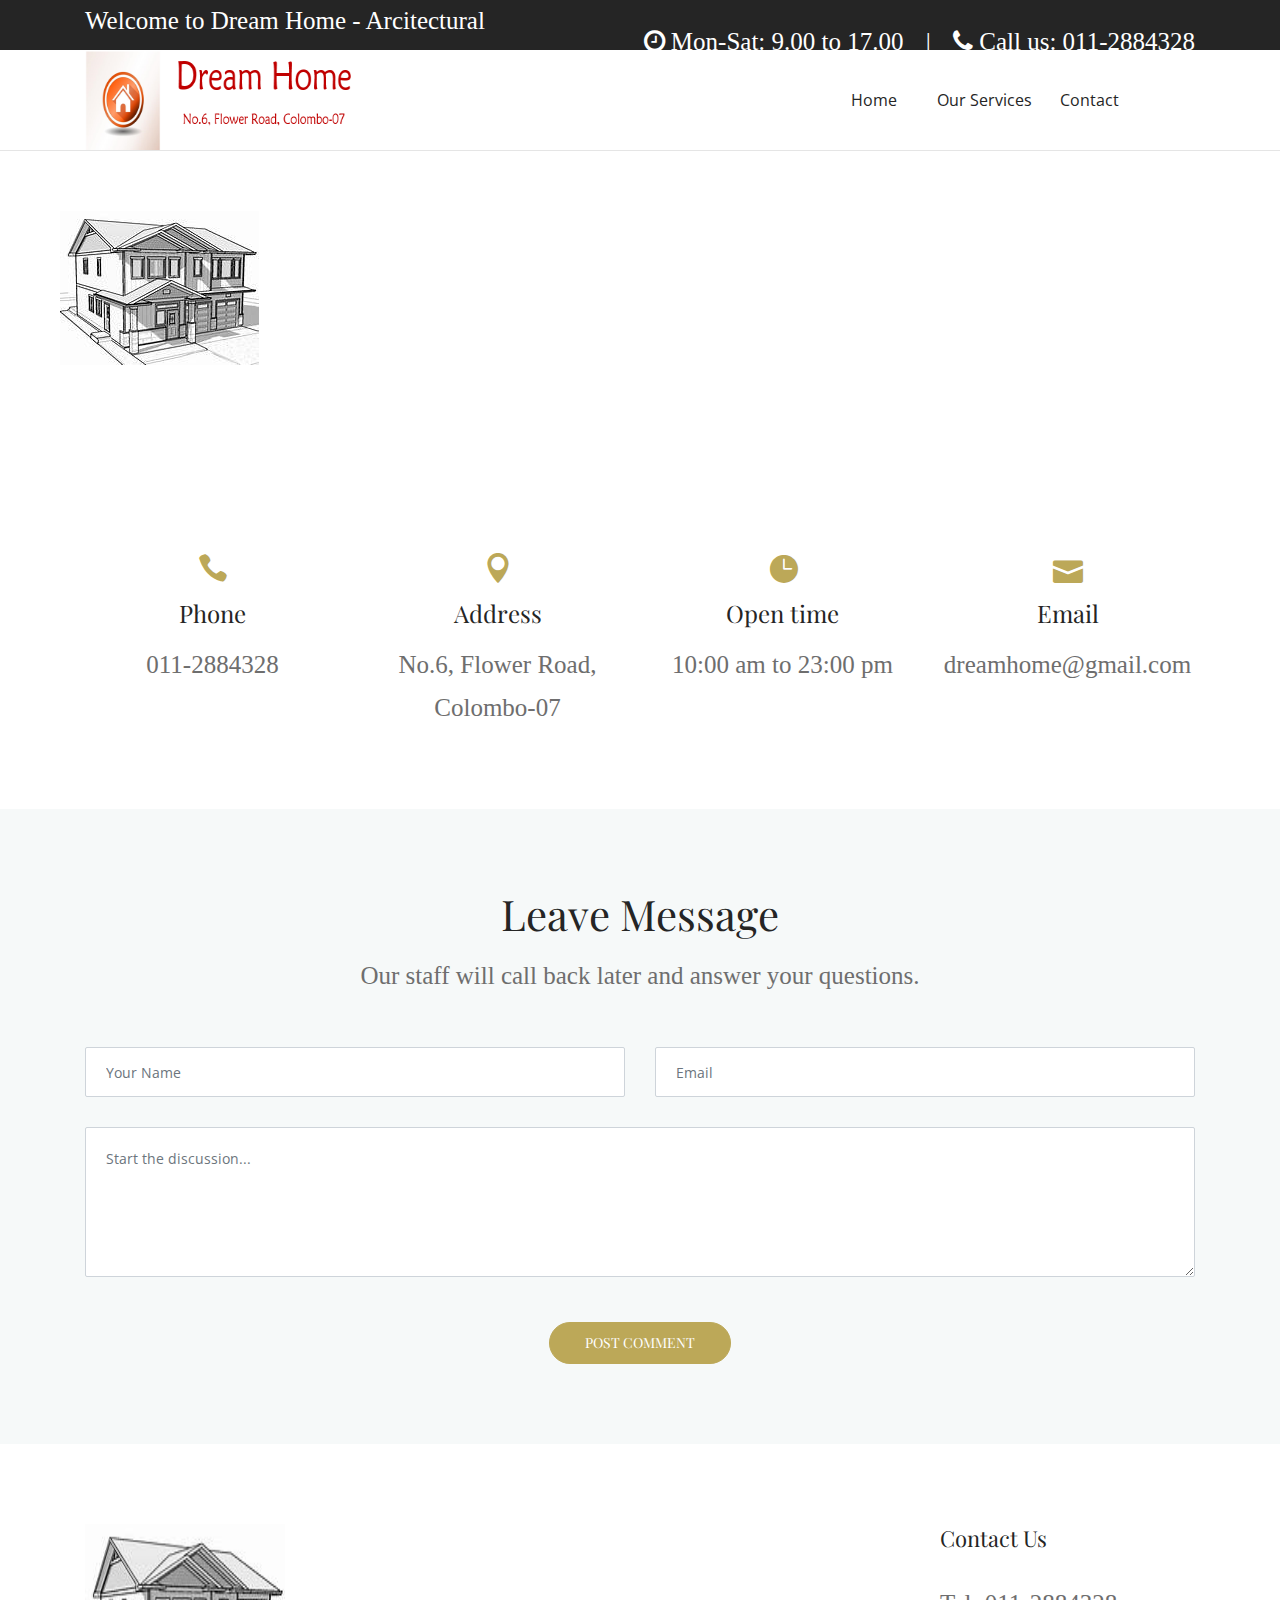
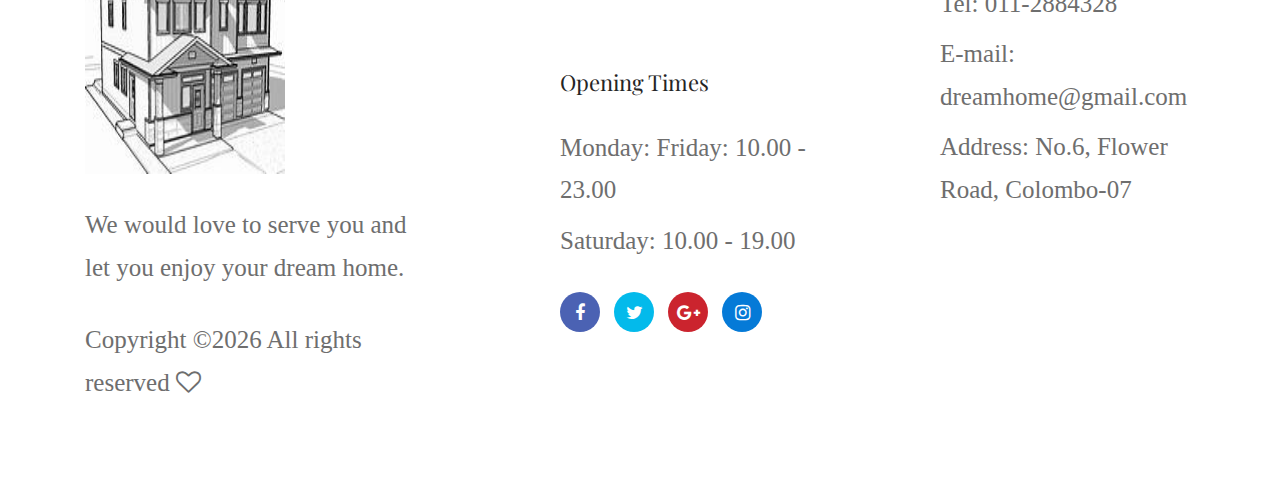
<file: contact.html>
<!DOCTYPE html>
<html lang="en">

<head>
    <meta charset="UTF-8">
    <meta name="description" content="">
    <meta http-equiv="X-UA-Compatible" content="IE=edge">
    <meta name="viewport" content="width=device-width, initial-scale=1, shrink-to-fit=no">
    <title>Dream Home - Architectural designs</title>
    <link rel="icon" href="./img/core-img/favicon.ico">
    <link rel="stylesheet" href="style.css">
</head>
<body>
  <div id="preloader">
        <div class="loader"></div>
    </div>
    <header class="header-area">
       <div class="top-header-area">
            <div class="container h-100">
                <div class="row h-100 align-items-center">
                    <div class="col-5">
                        <div class="top-header-content">
                            <p style="font-size: 25px;">Welcome to Dream Home - Arcitectural Designs</p>
                        </div>
                    </div>
                    <div class="col-7">
                        <div class="top-header-content text-right">
                            <p style="font-size: 25px;"><i class="fa fa-clock-o" aria-hidden="true"></i> Mon-Sat: 9.00 to 17.00 <span class="mx-2"></span> | <span class="mx-2"></span> <i class="fa fa-phone" aria-hidden="true"></i> Call us: 011-2884328</p>
                        </div>
                    </div>
                </div>
            </div>
        </div>
     <div class="main-header-area">
            <div class="classy-nav-container breakpoint-off">
                <div class="container">
             <nav class="classy-navbar justify-content-between" id="akameNav">
                      <a class="nav-brand" href="index.html"><img src="icon3.jpg" style="width: 280px; height: 100px" alt=""></a>
                  <div class="classy-navbar-toggler">
                            <span class="navbarToggler"><span></span><span></span><span></span></span>
                      </div>
                      <div class="classy-menu">

                            <div class="classycloseIcon">
                                <div class="cross-wrap"><span class="top"></span><span class="bottom"></span></div>
                            </div>
                            
                            <div class="classynav">
                                <ul id="nav">
                                    <li><a href="./index.html">Home</a></li>
                                   </ul>
                                    </li>
                                     &nbsp;&nbsp;&nbsp;&nbsp;&nbsp;&nbsp;&nbsp;
                                    
                                            <li><a href="./service.html">Our Services</a>&nbsp;&nbsp;&nbsp;&nbsp;&nbsp;&nbsp;&nbsp;</li>
                                            <li><a href="./contact.html">Contact</a>&nbsp;&nbsp;&nbsp;&nbsp;&nbsp;&nbsp;&nbsp;</li>
                                            
                                        </ul>

                               
                                <div class="cart-icon ml-5 mt-4 mt-lg-0">
                                    
                                                          
                                
                            </div>
                     </div>
                    </nav>
                </div>
            </div>
        </div>
    </header>
    <div class="akame-google-maps-area">
        <img src="icon1.jpg" allowfullscreen>
    </div>
    <section class="contact-information-area section-padding-80-0">
        <div class="container">
            <div class="row">
         <div class="col-12 col-sm-6 col-lg-3">
                    <br>
                    <br>
                    <div class="single-contact-information mb-80">
                        <i class="icon_phone"></i>
                        <h4>Phone</h4>
                        <p style="font-size: 25px;">011-2884328</p>
                    </div>
                </div>
             <div class="col-12 col-sm-6 col-lg-3">
                    <br>
                    <br>
                    <div class="single-contact-information mb-80">
                        <i class="icon_pin"></i>
                        <h4>Address</h4>
                        <p style="font-size: 25px;">No.6, Flower Road, Colombo-07</p>
                    </div>
                </div>
                <div class="col-12 col-sm-6 col-lg-3">
                    <br>
                    <br>
                    <div class="single-contact-information mb-80">
                        <i class="icon_clock"></i>
                        <h4>Open time</h4>
                        <p style="font-size: 25px;">10:00 am to 23:00 pm</p>
                    </div>
                </div>
             <div class="col-12 col-sm-6 col-lg-3">
                    <br>
                    <br>
                    <div class="single-contact-information mb-80">
                        <i class="icon_mail"></i>
                        <h4>Email</h4>
                        <p style="font-size: 25px;">dreamhome@gmail.com</p>
                    </div>
                </div>
            </div>
        </div>
    </section>
  <section class="akame-contact-area bg-gray section-padding-80">
        <div class="container">
            <div class="row">
            <div class="col-12">
                    <div class="section-heading text-center">
                        <h2>Leave message</h2>
                        <p style="font-size: 25px;">Our staff will call back later and answer your questions.</p>
                    </div>
                </div>
            </div>
            <div class="row">
                <div class="col-12">
              <form action="#" method="post" class="akame-contact-form border-0 p-0">
                        <div class="row">
                            <div class="col-lg-6">
                                <input type="text" name="message-name" class="form-control mb-30" placeholder="Your Name">
                            </div>
                            <div class="col-lg-6">
                                <input type="email" name="message-email" class="form-control mb-30" placeholder="Email">
                            </div>
                            <div class="col-12">
                                <textarea name="message" class="form-control mb-30" placeholder="Start the discussion..."></textarea>
                            </div>
                            <div class="col-12 text-center">
                                <button type="submit" class="btn akame-btn btn-3 mt-15 active">Post Comment</button>
                            </div>
                        </div>
                    </form>
                </div>
            </div>
        </div>
    </section>
    <footer class="footer-area section-padding-80-0">
        <div class="container">
            <div class="row justify-content-between">
                <div class="col-12 col-sm-6 col-md-4">
                    <div class="single-footer-widget mb-80">
                     <a href="#" class="footer-logo"><img src="icon1.jpg" style="width: 200px; height: 250px" alt=""></a>
                        <p style="font-size: 25px;" class="mb-30">We would love to serve you and let you enjoy your dream home. </p>
                    <div class="copywrite-text">
                            <p style="font-size: 25px;" <!-- Link back to Colorlib can't be removed. Template is licensed under CC BY 3.0. -->
Copyright &copy;<script>document.write(new Date().getFullYear());</script> All rights reserved  <i class="fa fa-heart-o" aria-hidden="true"></i>  <a href="https://colorlib.com" target="_blank"></a>
</p>
                        </div>
                    </div>
                </div>
              <div class="col-12 col-sm-6 col-md-4 col-xl-3">
                <br>
                    <br>
                     <br>
                    <br>
                     <br>
                    <br>
                    <div class="single-footer-widget mb-80">
                  <h4 class="widget-title">Opening times</h4>
                    <div class="open-time">
                            <p style="font-size: 25px;">Monday: Friday: 10.00 - 23.00</p>
                            <p style="font-size: 25px;">Saturday: 10.00 - 19.00</p>
                        </div>
                        <div class="social-info">
                            <a href="#" class="facebook"><i class="fa fa-facebook"></i></a>
                            <a href="#" class="twitter"><i class="fa fa-twitter"></i></a>
                            <a href="#" class="google-plus"><i class="fa fa-google-plus"></i></a>
                            <a href="#" class="instagram"><i class="fa fa-instagram"></i></a>
                        </div>
                    </div>
                </div>
           <div class="col-12 col-md-4 col-xl-3">
                    <div class="single-footer-widget mb-80">
                  <h4 class="widget-title">Contact Us</h4>
                     <div class="contact-address">
                            <p style="font-size: 25px;">Tel: 011-2884328</p>
                            <p style="font-size: 25px;">E-mail: dreamhome@gmail.com</p>
                            <p style="font-size: 25px;">Address:  No.6, Flower Road, Colombo-07</p>
                        </div>
                    </div>
                </div>
            </div>
        </div>
    </footer>
 <script src="js/jquery.min.js"></script>
    <script src="js/popper.min.js"></script>
         <script src="js/bootstrap.min.js"></script>
         <script src="js/akame.bundle.js"></script>
         <script src="js/default-assets/active.js"></script>
</body>
</html>
</file>
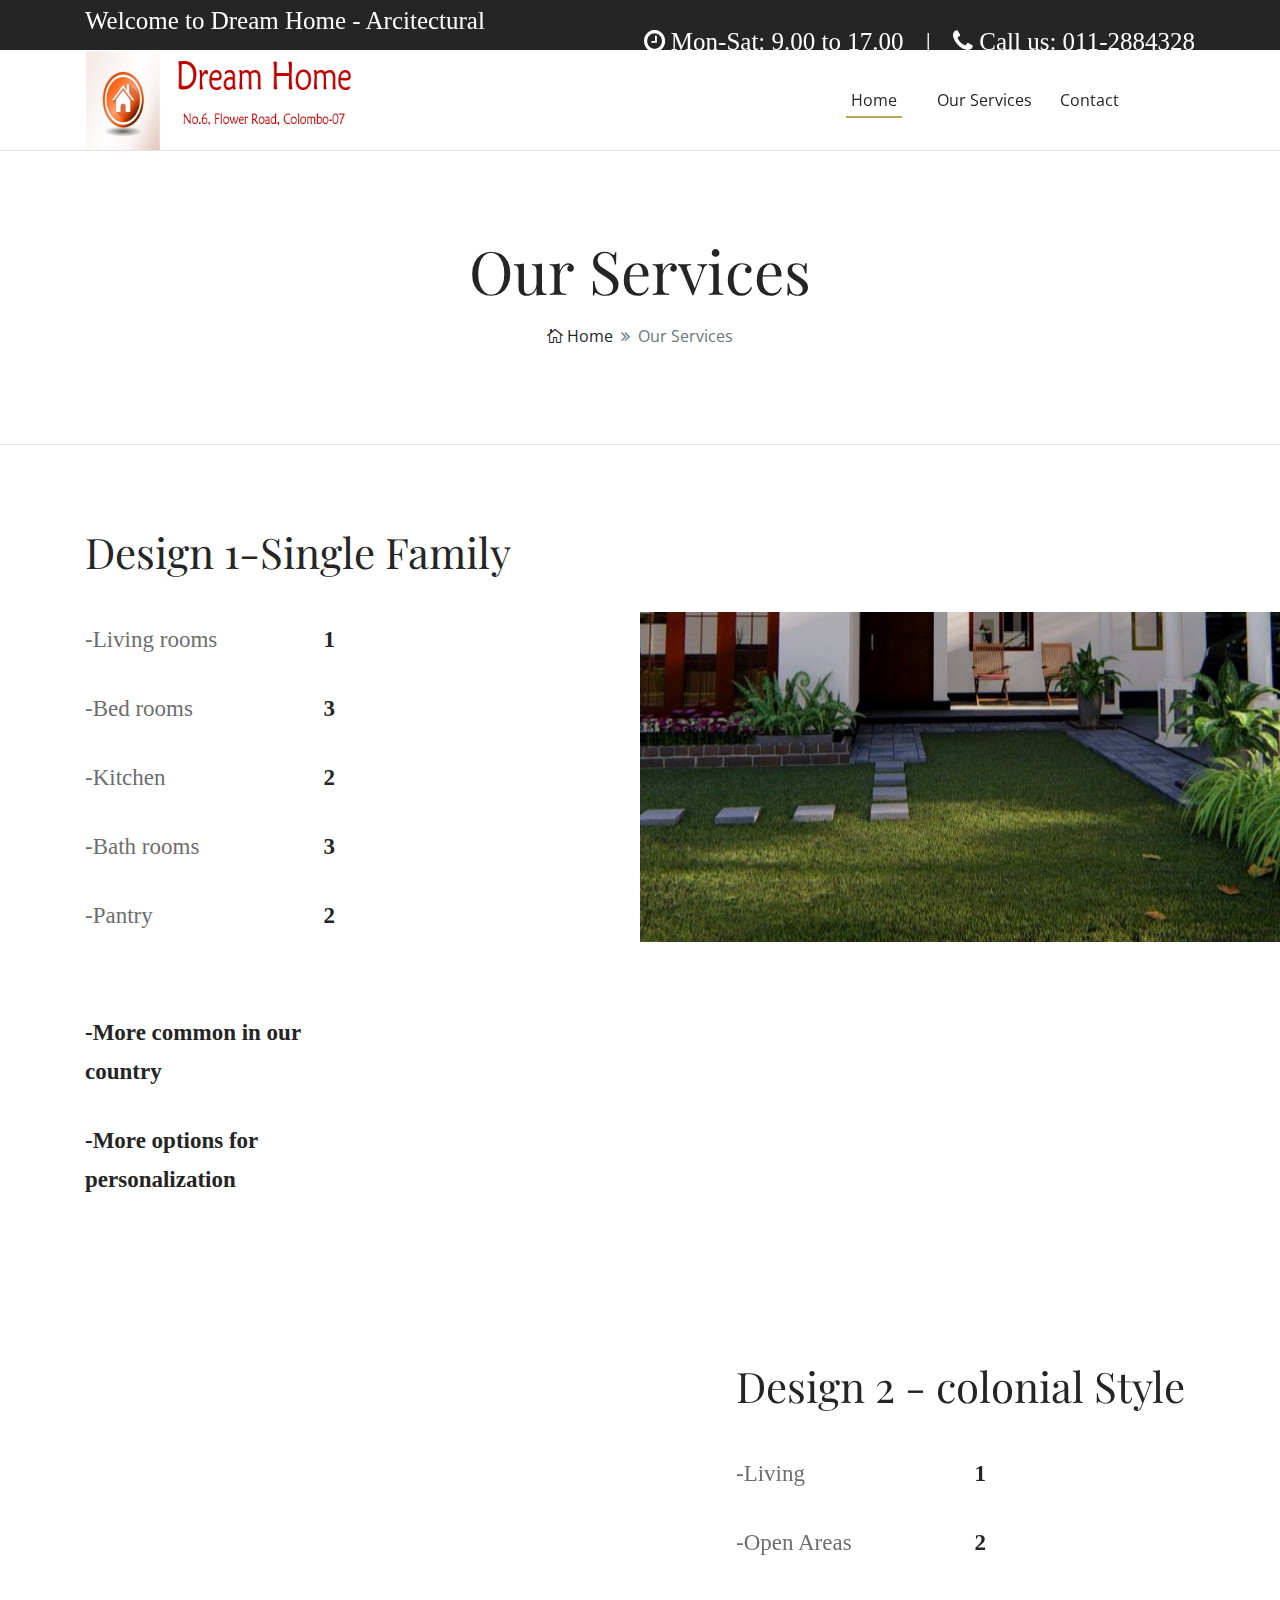
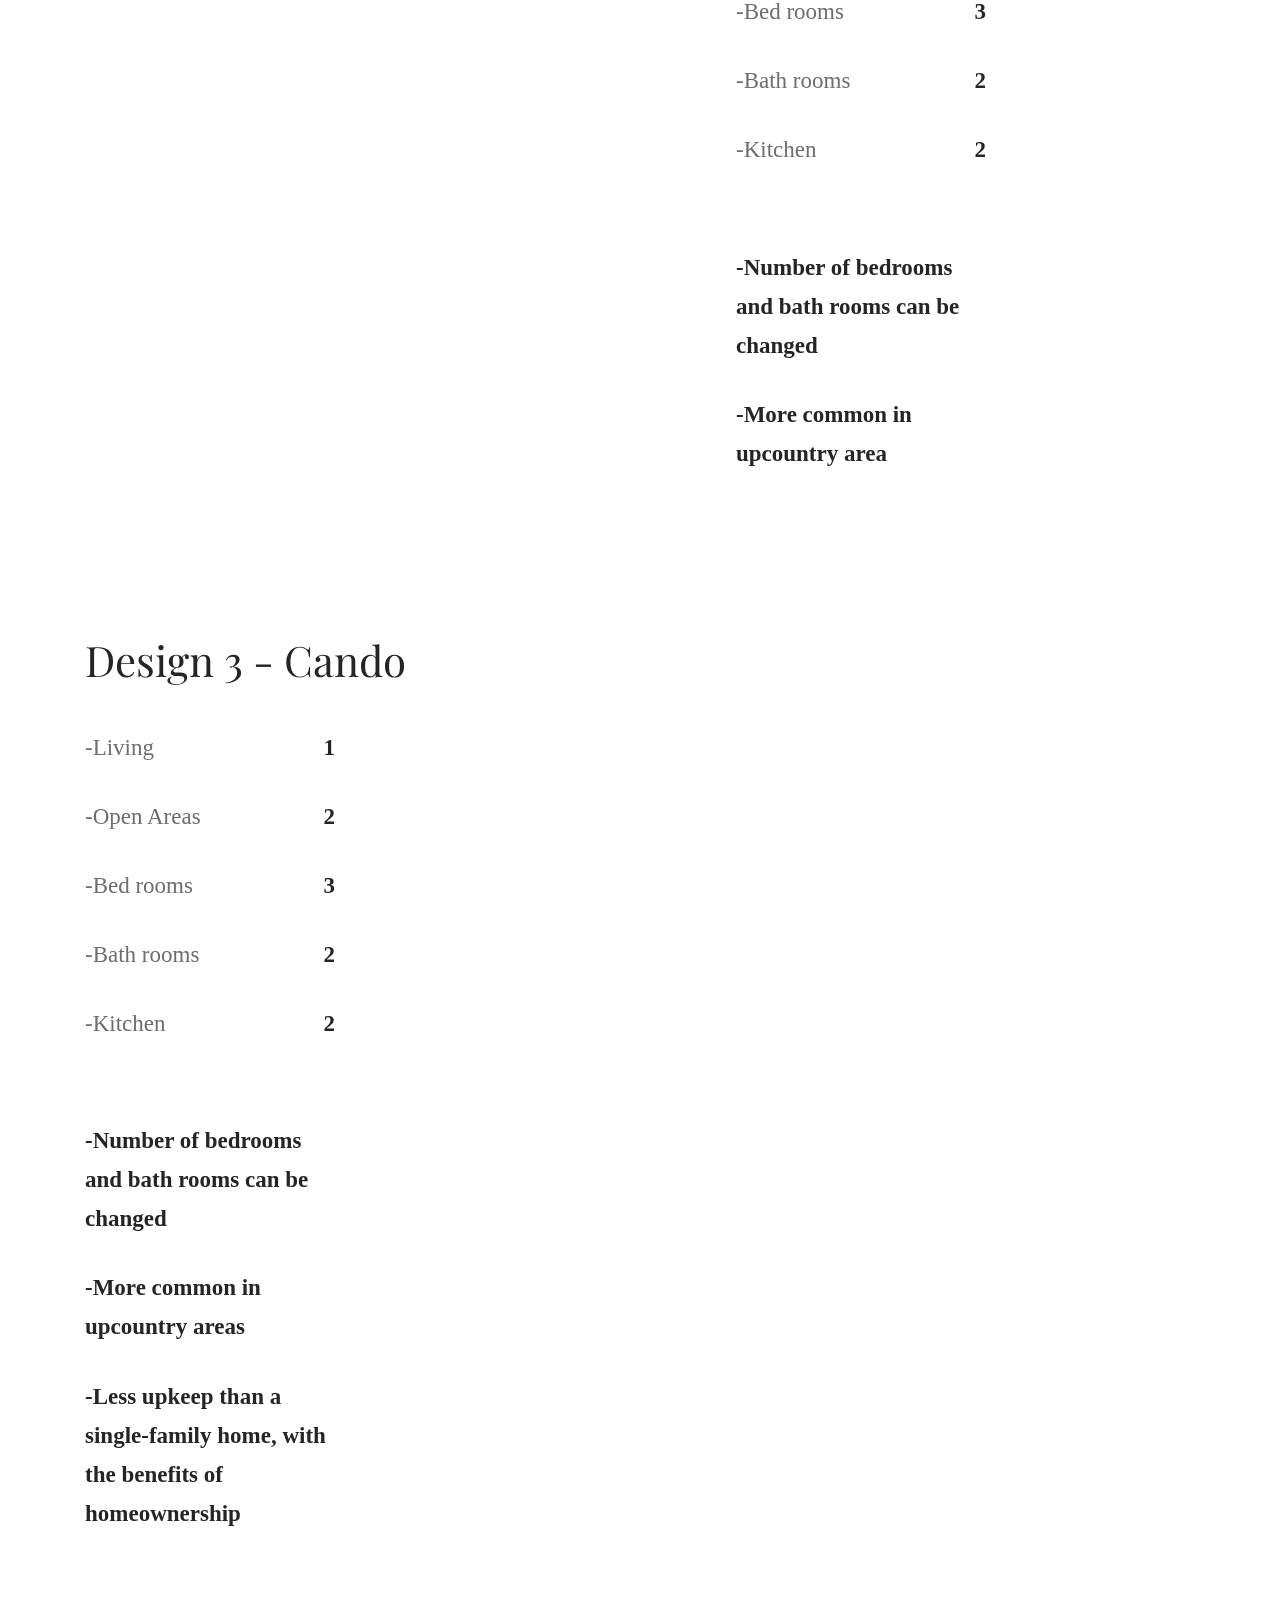
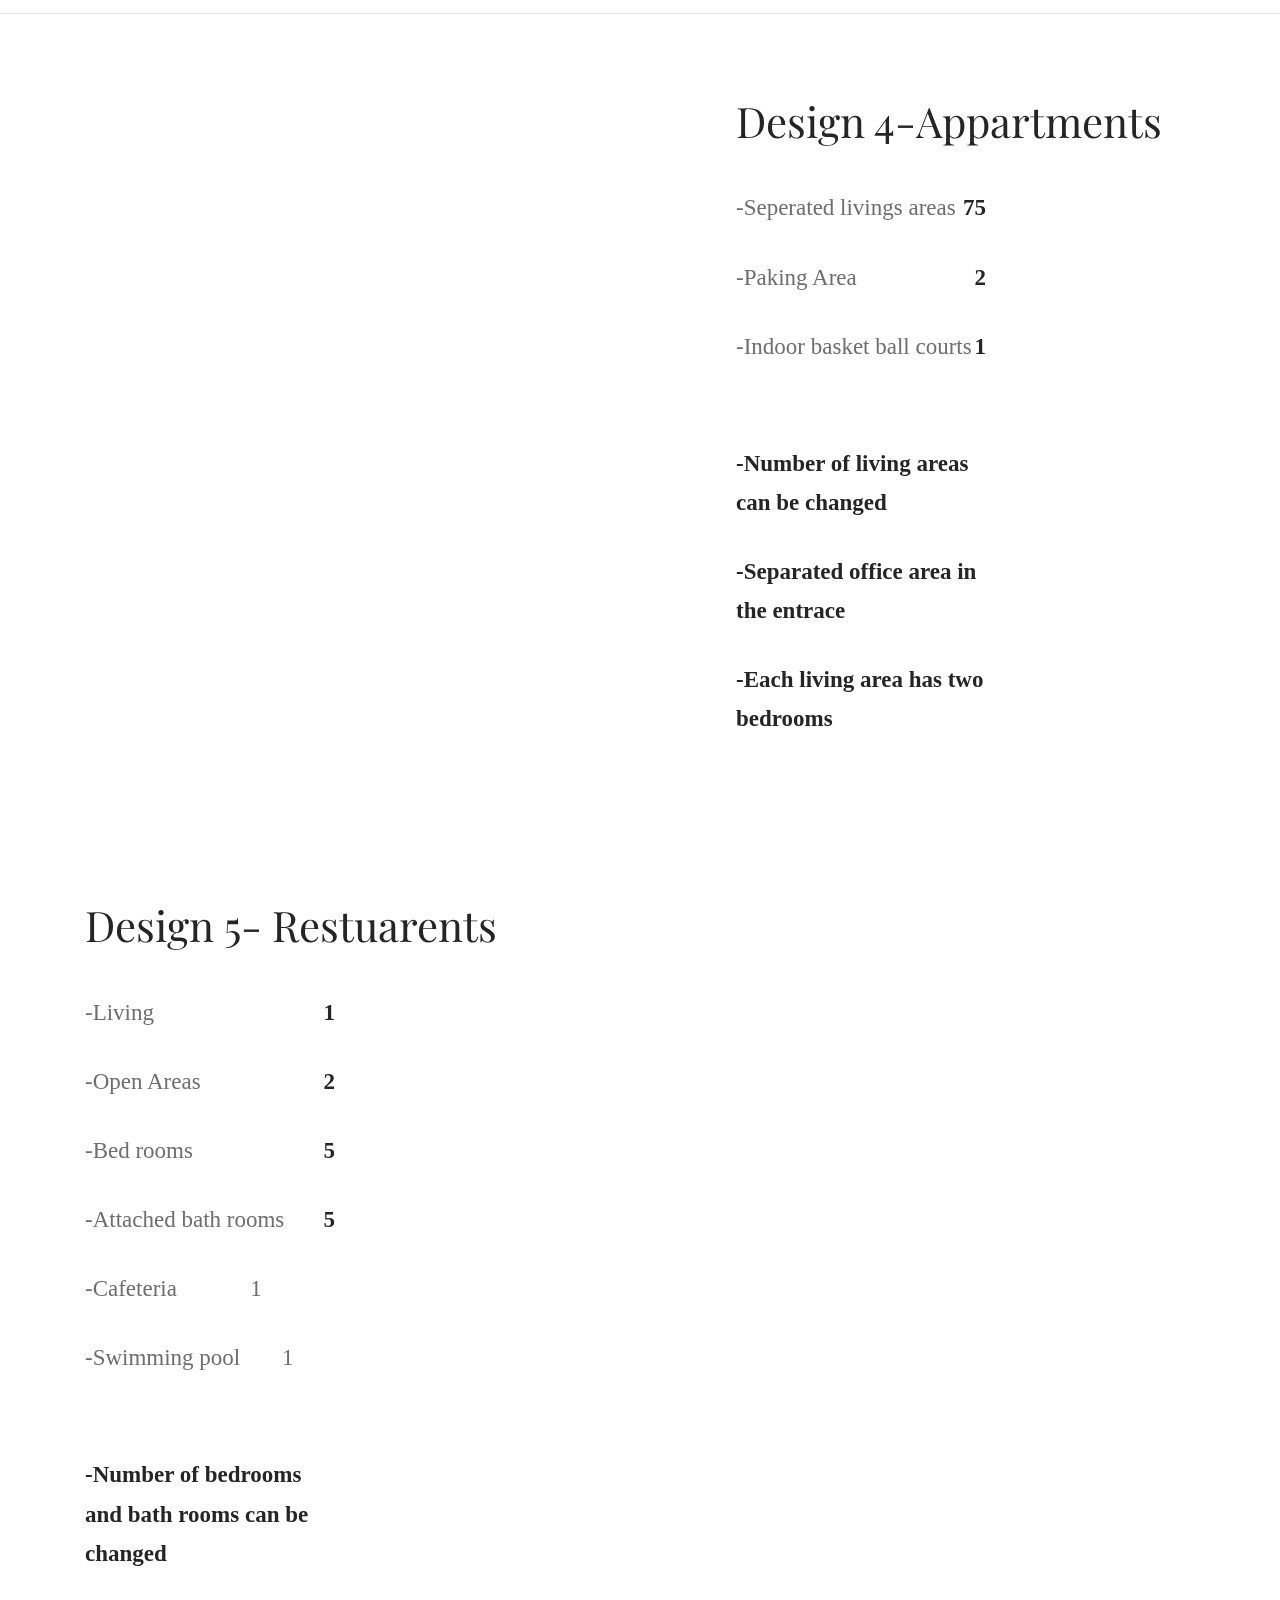
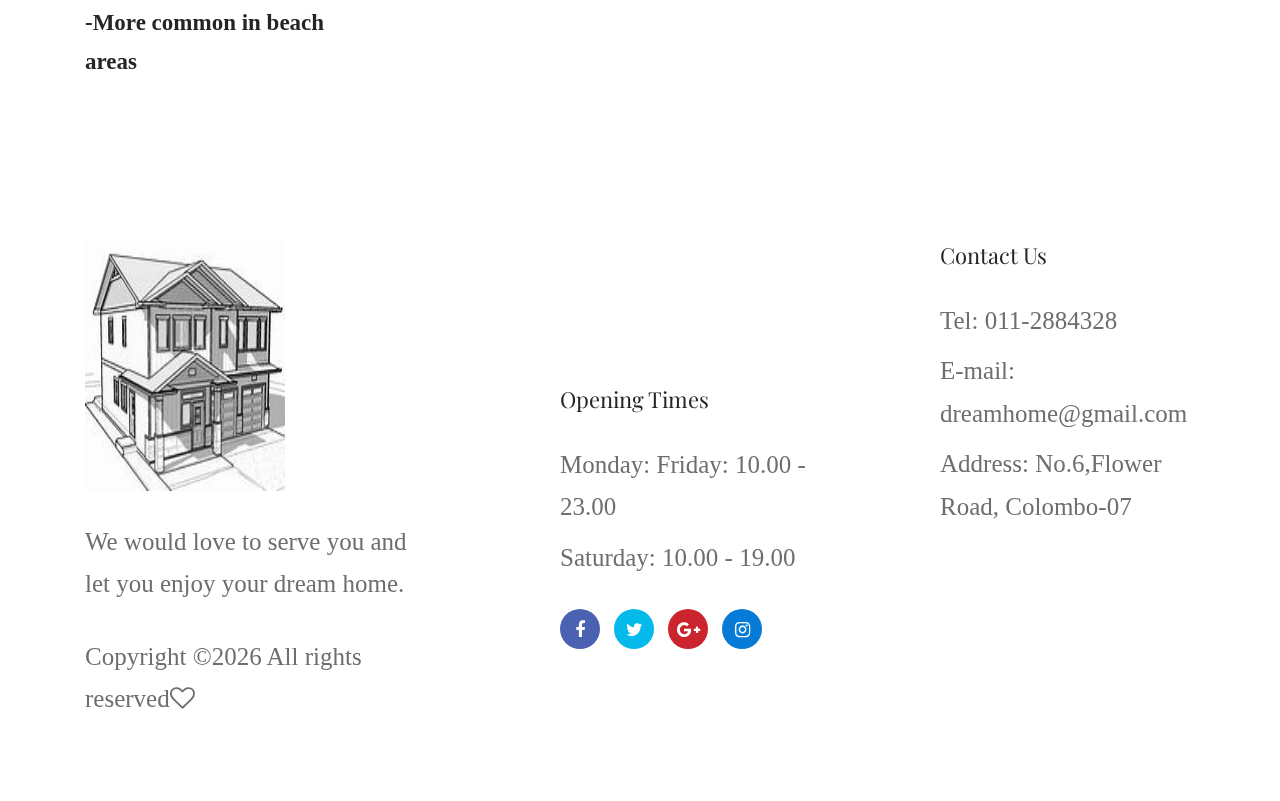
<file: service.html>
<!DOCTYPE html>
<html lang="en">

<head>
    <meta charset="UTF-8">
    <meta name="description" content="">
    <meta http-equiv="X-UA-Compatible" content="IE=edge">
    <meta name="viewport" content="width=device-width, initial-scale=1, shrink-to-fit=no">
    <title>Dream Home - Architectural designs</title>
    <link rel="icon" href="./img/core-img/favicon.ico">
    <link rel="stylesheet" href="style.css">
</head>
<body>
        <div id="preloader">
        <div class="loader"></div>
    </div>
        <header class="header-area">
        <div class="top-header-area">
            <div class="container h-100">
                <div class="row h-100 align-items-center">
                    <div class="col-5">
                        <div class="top-header-content">
                            <p style="font-size: 25px;">Welcome to Dream Home - Arcitectural Designs</p>
                        </div>
                    </div>
                    <div class="col-7">
                        <div class="top-header-content text-right">
                            <p style="font-size: 25px;"><i class="fa fa-clock-o" aria-hidden="true"></i> Mon-Sat: 9.00 to 17.00 <span class="mx-2"></span> | <span class="mx-2"></span> <i class="fa fa-phone" aria-hidden="true"></i> Call us: 011-2884328</p>
                        </div>
                    </div>
                </div>
            </div>
        </div>
            <div class="main-header-area">
            <div class="classy-nav-container breakpoint-off">
                <div class="container">
                        <nav class="classy-navbar justify-content-between" id="akameNav">

                        <a class="nav-brand" href="index.html"><img src="icon3.jpg" style="width: 280px; height: 100px" alt=""></a>
                            <div class="classy-navbar-toggler">
                            <span class="navbarToggler"><span></span><span></span><span></span></span>
                        </div>
                            <div class="classy-menu">
                                <div class="classycloseIcon">
                                <div class="cross-wrap"><span class="top"></span><span class="bottom"></span></div>
                            </div>
                                <div class="classynav">
                                <ul id="nav">
                                    <li class="active"><a href="./index.html">Home</a></li>
                                </ul>
                                </li>
                                &nbsp;&nbsp;&nbsp;&nbsp;&nbsp;&nbsp;&nbsp;
                                    
                                            <li><a href="./service.html">Our Services</a>&nbsp;&nbsp;&nbsp;&nbsp;&nbsp;&nbsp;&nbsp;</li>
                                            <li><a href="./contact.html">Contact</a>&nbsp;&nbsp;&nbsp;&nbsp;&nbsp;&nbsp;&nbsp;</li>
                                            
                                        </ul>
                                    <div class="cart-icon ml-5 mt-4 mt-lg-0">
                                    
                                                             
                                </div>
                                </div>
                    </nav>
                </div>
            </div>
        </div>
    </header>
       <section class="breadcrumb-area section-padding-80">
        <div class="container">
            <div class="row">
                <div class="col-12">
                    <div class="breadcrumb-content">
                        <h2>Our Services</h2>
                        <nav aria-label="breadcrumb">
                            <ol class="breadcrumb">
                                <li class="breadcrumb-item"><a href="index.html"><i class="icon_house_alt"></i> Home</a></li>
                                <li class="breadcrumb-item active" aria-current="page">Our Services</li>
                            </ol>
                        </nav>
                    </div>
                </div>
            </div>
        </div>
    </section>
      <section class="akame-service-area">
              <div class="single--service--item d-flex flex-wrap align-items-center">
                <div class="service-content">
                <div class="service-text">
                    
                    <h2> Design 1-Single Family </h2>
                    <p style="font-size: 23px;"><span>-Living rooms</span><span>1</span></p>
                    <p style="font-size: 23px;"><span>-Bed rooms</span> <span>3</span></p>
                    <p style="font-size: 23px;"><span>-Kitchen</span> <span>2</span></p>
                    <p style="font-size: 23px;"><span>-Bath rooms</span> <span>3</span></p>
                    <p style="font-size: 23px;"><span>-Pantry</span> <span>2</span></p>
                    <br><br>
                    <p><span style="font-size: 23px">-More common in our country</span>
                    <p><span style="font-size: 23px">-More options for personalization </span> 

                </div>
            </div>
              <div class="service-thumbnail bg-img jarallax" style="background-image: url(home1.jpg);"></div>
        </div>
            <div class="single--service--item odd-item d-flex flex-wrap align-items-center">
             <div class="service-thumbnail bg-img jarallax" style="background-image: url(home2.jpg);"></div>
                <div class="service-content">
                <div class="service-text">
                    <h2>Design 2 - colonial Style</h2>
                    <p style="font-size: 23px;"><span>-Living</span><span>1</span></p>
                    <p style="font-size: 23px;"><span>-Open Areas</span> <span>2</span></p>
                    <p style="font-size: 23px;"><span>-Bed rooms</span> <span>3</span></p>
                    <p style="font-size: 23px;"><span>-Bath rooms</span> <span>2</span></p>
                    <p style="font-size: 23px;"><span>-Kitchen</span> <span>2</span></p>
                     <br><br>
                    <p><span style="font-size: 23px">-Number of bedrooms and bath rooms can be changed</span>
                    <p><span style="font-size: 23px">-More common in upcountry area</span> 
                    
                </div>
            </div>
        </div>
            <div class="single--service--item d-flex flex-wrap align-items-center">
                <div class="service-content">
                <div class="service-text">
                    <h2>Design 3 - Cando</h2>
                    <p style="font-size: 23px;"><span>-Living</span><span>1</span></p>
                    <p style="font-size: 23px;"><span>-Open Areas</span> <span>2</span></p>
                    <p style="font-size: 23px;"><span>-Bed rooms</span> <span>3</span></p>
                    <p style="font-size: 23px;"><span>-Bath rooms</span> <span>2</span></p>
                    <p style="font-size: 23px;"><span>-Kitchen</span> <span>2</span></p>
                     <br><br>
                    <p><span style="font-size: 23px">-Number of bedrooms and bath rooms can be changed</span>
                    <p><span style="font-size: 23px">-More common in upcountry areas </span>
                    <p><span style="font-size: 23px">-Less upkeep than a single-family home, with the benefits of homeownership</span>  
                </div>
            </div>
             <div class="service-thumbnail bg-img jarallax" style="background-image: url(home3.jpg);"></div>
        </div>
    </section>
            <div class="single--service--item odd-item d-flex flex-wrap align-items-center">
            <div class="service-thumbnail bg-img jarallax" style="background-image: url(home4.jpg);"></div>            
            <div class="service-content">
                <div class="service-text">
                    <h2>Design 4-Appartments</h2>
                     <p style="font-size: 23px;"><span>-Seperated livings areas</span><span>75</span></p>
                     <p style="font-size: 23px;"><span>-Paking Area</span> <span>2</span></p>
                    <p style="font-size: 23px;"><span>-Indoor basket ball courts</span> <span>1</span></p>
                     <br><br>
                    <p><span style="font-size: 23px">-Number of living areas can be changed</span>
                    <p><span style="font-size: 23px">-Separated office area in the entrace</span>
                    <p><span style="font-size: 23px">-Each living area has two bedrooms</span>



                </div>
            </div>
        </div>
        <div class="single--service--item d-flex flex-wrap align-items-center">
                <div class="service-content">
                <div class="service-text">
                    
                       
                    <h2>Design 5- Restuarents</h2>
                    <p style="font-size: 23px;"><span>-Living</span><span>1</span></p>
                    <p style="font-size: 23px;"><span>-Open Areas</span> <span>2</span></p>
                    <p style="font-size: 23px;"><span>-Bed rooms</span> <span>5</span></p>
                    <p style="font-size: 23px;"><span>-Attached bath rooms</span> <span>5</span></p>
                    <p style="font-size: 23px;"><span>-Cafeteria</span>1<span></span></p>
                    <p style="font-size: 23px;"><span>-Swimming pool</span>1<span></span></p>
                     <br><br>
                    <p><span style="font-size: 23px">-Number of bedrooms and bath rooms can be changed</span>
                    <p><span style="font-size: 23px">-More common in beach areas </span> 
                    </div>  
            </div>
              <div class="service-thumbnail bg-img jarallax" style="background-image: url(home5.jpg);"></div>
        </div>
   </section>
     <footer class="footer-area section-padding-80-0">
        <div class="container">
            <div class="row justify-content-between">
                <div class="col-12 col-sm-6 col-md-4">
                    <div class="single-footer-widget mb-80">
                              <a href="#" class="footer-logo"><img src="icon1.jpg" style="width: 200px; height: 250px" alt=""></a>

                        <p style="font-size: 25px;" class="mb-30">We would love to serve you and let you enjoy your dream home.</p>
                        <div class="copywrite-text">
                            <p style="font-size: 25px;">
                            	Copyright &copy;<script>document.write(new Date().getFullYear());</script> All rights reserved<i class="fa fa-heart-o" aria-hidden="true"></i> <a href="https://colorlib.com" target="_blank"></a>
                            </p>
                        </div>
                    </div>
                </div>
                <div class="col-12 col-sm-6 col-md-4 col-xl-3">
                    <br>
                    <br>
                     <br>
                    <br>
                     <br>
                    <br>
                    <div class="single-footer-widget mb-80">
                        <h4 class="widget-title">Opening times</h4>
                 <div class="open-time">
                            <p style="font-size: 25px;">Monday: Friday: 10.00 - 23.00</p>
                            <p style="font-size: 25px;">Saturday: 10.00 - 19.00</p>
                        </div>
                        <div class="social-info">
                            <a href="#" class="facebook"><i class="fa fa-facebook"></i></a>
                            <a href="#" class="twitter"><i class="fa fa-twitter"></i></a>
                            <a href="#" class="google-plus"><i class="fa fa-google-plus"></i></a>
                            <a href="#" class="instagram"><i class="fa fa-instagram"></i></a>
                        </div>
                    </div>
                </div>
                              <div class="col-12 col-md-4 col-xl-3">
                    <div class="single-footer-widget mb-80">

                         <h4 class="widget-title">Contact Us</h4>
                <div class="contact-address">
                            <p style="font-size: 25px;">Tel: 011-2884328</p>
                            <p style="font-size: 25px;">E-mail: dreamhome@gmail.com</p>
                            <p style="font-size: 25px;">Address: No.6,Flower Road, Colombo-07</p>
                        </div>
                    </div>
                </div>

            </div>
        </div>
    </footer>
    <script src="js/jquery.min.js"></script>
    <script src="js/popper.min.js"></script>
    <script src="js/bootstrap.min.js"></script>
    <script src="js/akame.bundle.js"></script>
    <script src="js/default-assets/active.js"></script>
</body>
</html>
</file>
<file: style.css>
@import url("https://fonts.googleapis.com/css?family=Open+Sans:300,400,600,700|Playfair+Display:400,700");
@import url(css/bootstrap.min.css);
@import url(css/animate.css);
@import url(css/default-assets/classy-nav.css);
@import url(css/default-assets/audioplayer.css);
@import url(css/owl.carousel.min.css);
@import url(css/magnific-popup.css);
@import url(css/font-awesome.min.css);
@import url(css/style.css);

* {
  margin: 0;
  padding: 0; }

body {
  font-family: "Open Sans", sans-serif;
  font-weight: 400;
  font-size: 16px;
  position: relative;
  z-index: auto; }

h1,
h2,
h3,
h4,
h5,
h6 {
  font-family: "Playfair Display", serif;
  color: #252525;
  line-height: 1.3;
  font-weight: 400; }

a,
a:active,
a:focus,
a:hover {
  color: #252525;
  text-decoration: none;
  -webkit-transition-duration: 500ms;
  -o-transition-duration: 500ms;
  transition-duration: 500ms;
  outline: none;
  font-weight: 400; }

li {
  list-style: none; }

p {

  font-family: Gabriola;
  font-size: 20px;
  line-height: 1.7;
  color: #6e6e6e;
  font-weight: 400; }

img {

  max-width: 100%;
  height: auto; }

ul {
  margin: 0;
  padding: 0; }

  ul li {
    margin: 0;
    padding: 0; }

.bg-overlay {
  position: relative;
  z-index: 1; }
  .bg-overlay::after {
    position: absolute;
    content: "";
    height: 100%;
    width: 100%;
    top: 0;
    left: 0;
    z-index: -1;
    background-color: rgba(0, 0, 0, 0.65); }

.bg-img {
  background-position: center center;
  background-size: cover;
  background-repeat: no-repeat; }

.jarallax {
  position: relative;
  z-index: 0; }
  .jarallax > .jarallax-img {
    position: absolute;
    object-fit: cover;
    font-family: 'object-fit: cover';
    top: 0;
    left: 0;
    width: 100%;
    height: 100%;
    z-index: -1; }

.mfp-image-holder .mfp-close,
.mfp-iframe-holder .mfp-close {
  color: #ffffff;
  right: 20px;
  text-align: center;
  padding-right: 0;
  width: 100%;
  position: fixed;
  top: 20px;
  width: 30px;
  background: #bca858;
  height: 30px;
  line-height: 30px; }

button.mfp-close,
button.mfp-arrow {
  background: #bca858; }

.mfp-bottom-bar {
  display: none !important; }

.mfp-bg {
  background-color: #000000; }

.bg-transparent {
  background-color: transparent !important; }

.bg-gray {
  background-color: #f6f9f9 !important; }

textarea:focus,
input:focus {
  outline: none; }

.border {
  border-color: #e5e5e5; }

.mfp-arrow-left::after {
  border-right-color: transparent; }

.mfp-arrow-left::before {
  border-right-color: #ffffff; }

.mfp-arrow-right::after {
  border-left-color: transparent; }

.mfp-arrow-right::before {
  border-left-color: #ffffff; }

.mt-15 {
  margin-top: 15px; }

.mt-30 {
  margin-top: 30px; }

.mt-40 {
  margin-top: 40px; }

.mt-50 {
  margin-top: 50px; }

.mt-70 {
  margin-top: 70px; }

.mt-80 {
  margin-top: 80px; }

.mt-100 {
  margin-top: 100px; }

.mt-150 {
  margin-top: 150px; }

.mr-15 {
  margin-right: 15px; }

.mr-30 {
  margin-right: 30px; }

.mr-50 {
  margin-right: 50px; }

.mr-100 {
  margin-right: 100px; }

.mb-15 {
  margin-bottom: 15px; }

.mb-30 {
  margin-bottom: 30px; }

.mb-40 {
  margin-bottom: 40px; }

.mb-50 {
  margin-bottom: 50px; }

.mb-60 {
  margin-bottom: 60px; }

.mb-70 {
  margin-bottom: 70px; }

.mb-80 {
  margin-bottom: 80px; }

.mb-100 {
  margin-bottom: 100px; }

.ml-15 {
  margin-left: 15px; }

.ml-30 {
  margin-left: 30px; }

.ml-50 {
  margin-left: 50px; }

.ml-100 {
  margin-left: 100px; }

.pt-50 {
  padding-top: 50px !important; }

.section-padding-80 {
  padding-top: 80px;
  padding-bottom: 80px; }

.section-padding-0-80 {
  padding-top: 0;
  padding-bottom: 80px; }

.section-padding-80-0 {
  padding-top: 80px;
  padding-bottom: 0; }


#preloader {
  position: fixed;
  width: 100%;
  height: 100%;
  z-index: 9999999;
  top: 0;
  left: 0;
  background-color: #f6f9f9;
  display: -webkit-box;
  display: -ms-flexbox;
  display: flex;
  -webkit-box-align: center;
  -ms-flex-align: center;
  align-items: center;
  -webkit-box-pack: center;
  -ms-flex-pack: center;
  justify-content: center;
  overflow: hidden; }

.loader,
.loader:before,
.loader:after {
  border-radius: 50%;
  width: 2.5em;
  height: 2.5em;
  -webkit-animation-fill-mode: both;
  animation-fill-mode: both;
  -webkit-animation: load7 1.8s infinite ease-in-out;
  animation: load7 1.8s infinite ease-in-out; }

.loader {
  color: #bca858;
  font-size: 6px;
  position: relative;
  -webkit-transform: translateZ(0);
  -ms-transform: translateZ(0);
  transform: translateZ(0);
  -webkit-animation-delay: -0.16s;
  animation-delay: -0.16s; }

.loader:before,
.loader:after {
  content: '';
  position: absolute;
  top: 0; }

.loader:before {
  left: -3.5em;
  -webkit-animation-delay: -0.32s;
  animation-delay: -0.32s; }

.loader:after {
  left: 3.5em; }

@-webkit-keyframes load7 {
  0%,
    80%,
    100% {
    box-shadow: 0 2.5em 0 -1.3em; }
  40% {
    box-shadow: 0 2.5em 0 0; } }
@keyframes load7 {
  0%,
    80%,
    100% {
    box-shadow: 0 2.5em 0 -1.3em; }
  40% {
    box-shadow: 0 2.5em 0 0; } }

.section-heading {
  position: relative;
  z-index: 1;
  margin-bottom: 50px; }
  .section-heading h2 {
    font-size: 42px;
    text-transform: capitalize;
    margin-bottom: 15px;
    display: block;
    line-height: 1.2; }
    @media only screen and (min-width: 992px) and (max-width: 1199px) {
      .section-heading h2 {
        font-size: 36px; } }
    @media only screen and (min-width: 768px) and (max-width: 991px) {
      .section-heading h2 {
        font-size: 36px; } }
    @media only screen and (max-width: 767px) {
      .section-heading h2 {
        font-size: 30px; } }
  .section-heading p {
    font-size: 16px; }
  .section-heading span {
    position: absolute;
    top: 50%;
    font-size: 100px;
    color: #bca858;
    font-family: "Playfair Display", serif;
    text-transform: uppercase;
    line-height: 1;
    -webkit-transform: translateY(-50%);
    -ms-transform: translateY(-50%);
    transform: translateY(-50%);
    z-index: -1;
    opacity: 0.1;
    left: 0;
    font-weight: 700; }
    @media only screen and (min-width: 992px) and (max-width: 1199px) {
      .section-heading span {
        font-size: 70px; } }
    @media only screen and (min-width: 768px) and (max-width: 991px) {
      .section-heading span {
        font-size: 70px; } }
    @media only screen and (max-width: 767px) {
      .section-heading span {
        font-size: 50px; } }
  .section-heading.text-right span {
    right: 48px; }


#scrollUp {
  position: fixed;
  right: 40px;
  font-size: 20px;
  line-height: 40px;
  width: 40px;
  height: 40px;
  bottom: 40px;
  background-color: #bca858;
  color: #ffffff;
  text-align: center;
  -webkit-transition-duration: 500ms;
  -o-transition-duration: 500ms;
  transition-duration: 500ms;
  border-radius: 50%;
  -webkit-box-shadow: 0 2px 40px 8px rgba(15, 15, 15, 0.15);
  box-shadow: 0 2px 40px 8px rgba(15, 15, 15, 0.15);
  z-index: 15962536; }
  #scrollUp:focus, #scrollUp:hover {
    background-color: #000000;
    color: #ffffff; }


.btn:focus {
  box-shadow: none; }

.akame-btn {
  font-family: "Playfair Display", serif;
  position: relative;
  z-index: 1;
  min-width: 150px;
  height: 42px;
  line-height: 40px;
  font-size: 14px;
  font-weight: 400;
  display: inline-block;
  padding: 0 35px;
  text-align: center;
  text-transform: uppercase;
  background-color: transparent;
  color: #252525;
  border: 1px solid #252525;
  border-radius: 60px;
  -webkit-transition-duration: 500ms;
  -o-transition-duration: 500ms;
  transition-duration: 500ms; }
  .akame-btn:focus, .akame-btn:hover {
    border-color: #bca858;
    font-weight: 400;
    font-size: 14px;
    background-color: #bca858;
    color: #ffffff;
    -webkit-box-shadow: 0 2px 40px 8px rgba(15, 15, 15, 0.15);
    box-shadow: 0 2px 40px 8px rgba(15, 15, 15, 0.15); }
  .akame-btn.active {
    border-color: #bca858;
    background-color: #bca858;
    color: #ffffff; }
    .akame-btn.active:focus, .akame-btn.active:hover {
      border-color: #252525;
      background-color: #252525;
      color: #ffffff; }


.header-area {
  position: relative;
  z-index: 10;
  width: 100%;
  -webkit-transition-duration: 500ms;
  -o-transition-duration: 500ms;
  transition-duration: 500ms;
  border-bottom: 1px solid #e5e5e5; }
  .header-area .top-header-area {
    position: relative;
    z-index: 1;
    background-color: #252525;
    width: 100%;
    height: 50px; }
    @media only screen and (max-width: 767px) {
      .header-area .top-header-area {
        height: auto;
        padding: 15px 0; } }
    .header-area .top-header-area .top-header-content p {
      margin-bottom: 0;
      font-size: 14px;
      color: #ffffff; }
      @media only screen and (min-width: 768px) and (max-width: 991px) {
        .header-area .top-header-area .top-header-content p {
          font-size: 12px; } }
      @media only screen and (max-width: 767px) {
        .header-area .top-header-area .top-header-content p {
          font-size: 10px; } }
  .header-area .cart-icon a:focus, .header-area .cart-icon a:hover {
    color: #bca858; }

.classy-nav-container {
  background-color: transparent;
  padding: 0; }
  .classy-nav-container .classy-navbar {
    -webkit-transition-duration: 500ms;
    -o-transition-duration: 500ms;
    transition-duration: 500ms;
    height: 100px;
    padding: 0; }
    @media only screen and (min-width: 768px) and (max-width: 991px) {
      .classy-nav-container .classy-navbar {
        height: 70px; } }
    @media only screen and (max-width: 767px) {
      .classy-nav-container .classy-navbar {
        height: 70px; } }
    @media only screen and (max-width: 767px) {
      .classy-nav-container .classy-navbar .nav-brand {
        max-width: 90px;
        margin-right: 15px; } }
    .classy-nav-container .classy-navbar .classynav ul li a {
      font-size: 16px;
      text-transform: capitalize;
      color: #252525; }
      @media only screen and (min-width: 992px) and (max-width: 1199px) {
        .classy-nav-container .classy-navbar .classynav ul li a {
          font-size: 14px; } }
      @media only screen and (min-width: 768px) and (max-width: 991px) {
        .classy-nav-container .classy-navbar .classynav ul li a {
          font-size: 14px; } }
      @media only screen and (max-width: 767px) {
        .classy-nav-container .classy-navbar .classynav ul li a {
          font-size: 14px; } }
      .classy-nav-container .classy-navbar .classynav ul li a:focus, .classy-nav-container .classy-navbar .classynav ul li a:hover {
        color: #bca858; }
    .classy-nav-container .classy-navbar .classynav ul li.cn-dropdown-item ul li a, .classy-nav-container .classy-navbar .classynav ul li.megamenu-item ul li a {
      font-size: 14px;
      text-transform: capitalize;
      height: 42px;
      line-height: 42px;
      padding: 0 30px;
      color: #252525; }
      .classy-nav-container .classy-navbar .classynav ul li.cn-dropdown-item ul li a:focus, .classy-nav-container .classy-navbar .classynav ul li.cn-dropdown-item ul li a:hover, .classy-nav-container .classy-navbar .classynav ul li.megamenu-item ul li a:focus, .classy-nav-container .classy-navbar .classynav ul li.megamenu-item ul li a:hover {
        color: #bca858; }

.classynav ul li.active a {
  position: relative;
  z-index: 1; }
  .classynav ul li.active a::before {
    width: 80%;
    height: 2px;
    background-color: #bca858;
    position: absolute;
    bottom: 0;
    left: 10%;
    z-index: 1;
    content: ''; }
    @media only screen and (min-width: 768px) and (max-width: 991px) {
      .classynav ul li.active a::before {
        display: none; } }
    @media only screen and (max-width: 767px) {
      .classynav ul li.active a::before {
        display: none; } }

.classynav ul li.has-down > a::after,
.classynav ul li.has-down.active > a::after,
.classynav ul li.megamenu-item > a::after {
  color: #252525; }

.breakpoint-off .classynav ul li .dropdown,
.breakpoint-off .classynav ul li .megamenu {
  width: 210px;
  -webkit-box-shadow: 0 2px 40px 8px rgba(15, 15, 15, 0.15);
  box-shadow: 0 2px 40px 8px rgba(15, 15, 15, 0.15);
  border-radius: 6px; }

.breakpoint-off .classynav ul li .megamenu {
  width: 100%; }


.single-welcome-slide {
  position: relative;
  z-index: 2;
  width: 100%;
  height: 720px;
  background-color: #ffffff; }
  @media only screen and (min-width: 992px) and (max-width: 1199px) {
    .single-welcome-slide {
      height: 600px; } }
  @media only screen and (min-width: 768px) and (max-width: 991px) {
    .single-welcome-slide {
      height: 600px; } }
  @media only screen and (max-width: 767px) {
    .single-welcome-slide {
      height: 500px; } }
  .single-welcome-slide .welcome-text {
    position: relative;
    z-index: 1; }
    .single-welcome-slide .welcome-text h2 {
      font-size: 72px;
      display: block;
      margin-bottom: 30px;
      color: #252525; }
      @media only screen and (min-width: 992px) and (max-width: 1199px) {
        .single-welcome-slide .welcome-text h2 {
          font-size: 60px; } }
      @media only screen and (min-width: 768px) and (max-width: 991px) {
        .single-welcome-slide .welcome-text h2 {
          font-size: 60px; } }
      @media only screen and (max-width: 767px) {
        .single-welcome-slide .welcome-text h2 {
          font-size: 36px; } }
    .single-welcome-slide .welcome-text p {
      font-size: 18px;
      color: #252525;
      margin-bottom: 50px;
      display: block; }

.welcome-slides {
  position: relative;
  z-index: 1;
  overflow: hidden; }

/* :: 9.0 Footer CSS */
.footer-area {
  position: relative;
  z-index: 1; }

.single-footer-widget {
  position: relative;
  z-index: 1; }
  @media only screen and (min-width: 768px) and (max-width: 991px) {
    .single-footer-widget p {
      font-size: 14px; } }
  .single-footer-widget .widget-title {
    font-size: 22px;
    color: #252525;
    margin-bottom: 30px;
    display: block;
    text-transform: capitalize; }
  .single-footer-widget .open-time p {
    margin-bottom: 8px; }
    .single-footer-widget .open-time p:last-child {
      margin-bottom: 0; }
  .single-footer-widget .social-info {
    position: relative;
    z-index: 1;
    margin-top: 30px; }
    .single-footer-widget .social-info a {
      display: inline-block;
      font-size: 18px;
      color: #ffffff;
      width: 40px;
      height: 40px;
      border-radius: 50%;
      margin-right: 10px;
      text-align: center;
      line-height: 40px; }
      @media only screen and (min-width: 768px) and (max-width: 991px) {
        .single-footer-widget .social-info a {
          margin-right: 5px; } }
      .single-footer-widget .social-info a.facebook {
        background-color: #4b62b3; }
      .single-footer-widget .social-info a.twitter {
        background-color: #03baeb; }
      .single-footer-widget .social-info a.google-plus {
        background-color: #cb242e; }
      .single-footer-widget .social-info a.instagram {
        background-color: #057ad7; }
      .single-footer-widget .social-info a:focus, .single-footer-widget .social-info a:hover {
        background-color: #bca858; }
  .single-footer-widget .contact-address p {
    margin-bottom: 8px; }
    .single-footer-widget .contact-address p:last-child {
      margin-bottom: 0; }
  .single-footer-widget .footer-logo {
    display: block;
    margin-bottom: 30px; }

.copywrite-text {
  position: relative;
  z-index: 1; }
  .copywrite-text p {
    font-size: 16px;
    color: #6e6e6e;
    margin-bottom: 0; }
    @media only screen and (min-width: 768px) and (max-width: 991px) {
      .copywrite-text p {
        font-size: 14px; } }
    .copywrite-text p a {
      color: #6e6e6e;
      font-size: 16px; }
      @media only screen and (min-width: 768px) and (max-width: 991px) {
        .copywrite-text p a {
          font-size: 14px; } }
      .copywrite-text p a:focus, .copywrite-text p a:hover {
        color: #bca858; }


.akame-cta-area {
  position: relative;
  z-index: 1; }
  .akame-cta-area .cta-content h2 {
    font-size: 48px;
    display: block;
    margin-bottom: 30px; }
    @media only screen and (min-width: 992px) and (max-width: 1199px) {
      .akame-cta-area .cta-content h2 {
        font-size: 36px; } }
    @media only screen and (min-width: 768px) and (max-width: 991px) {
      .akame-cta-area .cta-content h2 {
        font-size: 36px; } }
    @media only screen and (max-width: 767px) {
      .akame-cta-area .cta-content h2 {
        font-size: 30px; } }
  .akame-cta-area .cta-thumbnail {
    position: absolute;
    width: 50%;
    height: 100%;
    z-index: -1;
    top: 0;
    right: 0; }
    @media only screen and (min-width: 992px) and (max-width: 1199px) {
      .akame-cta-area .cta-thumbnail {
        width: 65%; } }
    @media only screen and (min-width: 768px) and (max-width: 991px) {
      .akame-cta-area .cta-thumbnail {
        width: 70%;
        opacity: 0.5; } }
    @media only screen and (max-width: 767px) {
      .akame-cta-area .cta-thumbnail {
        width: 100%;
        opacity: 0.2; } }


.breadcrumb-content {
  position: relative;
  z-index: 1;
  text-align: center; }
  .breadcrumb-content h2 {
    font-size: 60px;
    margin-bottom: 15px; }
    @media only screen and (min-width: 992px) and (max-width: 1199px) {
      .breadcrumb-content h2 {
        font-size: 48px; } }
    @media only screen and (min-width: 768px) and (max-width: 991px) {
      .breadcrumb-content h2 {
        font-size: 48px; } }
    @media only screen and (max-width: 767px) {
      .breadcrumb-content h2 {
        font-size: 36px; } }
  .breadcrumb-content .breadcrumb {
    position: relative;
    padding: 0;
    background-color: transparent;
    -webkit-box-pack: center;
    -ms-flex-pack: center;
    justify-content: center; }
    .breadcrumb-content .breadcrumb .breadcrumb-item a:hover, .breadcrumb-content .breadcrumb .breadcrumb-item a:focus {
      color: #bca858; }
    .breadcrumb-content .breadcrumb .breadcrumb-item + .breadcrumb-item::before {
      content: '\f101';
      font-family: "FontAwesome"; }


.single-post-area {
  position: relative;
  z-index: 1; }
  .single-post-area .post-thumbnail {
    position: relative;
    z-index: 1;
    margin-bottom: 30px; }
    .single-post-area .post-thumbnail a {
      display: block; }
  .single-post-area .post-content {
    position: relative;
    z-index: 1; }
    .single-post-area .post-content .post-title {
      font-weight: 400;
      font-size: 20px;
      display: block;
      margin-bottom: 15px;
      font-family: "Playfair Display", serif; }
      .single-post-area .post-content .post-title:hover, .single-post-area .post-content .post-title:focus {
        color: #bca858; }
    .single-post-area .post-content .post-meta {
      position: relative;
      z-index: 1;
      margin-bottom: 15px; }
      .single-post-area .post-content .post-meta a {
        position: relative;
        z-index: 1;
        font-size: 14px;
        color: #acacac;
        display: inline-block;
        margin-right: 30px; }
        .single-post-area .post-content .post-meta a:last-child {
          margin-right: 0; }
          .single-post-area .post-content .post-meta a:last-child::before {
            content: '|';
            position: absolute;
            top: 0;
            left: -20px;
            z-index: 1; }
        .single-post-area .post-content .post-meta a:hover, .single-post-area .post-content .post-meta a:focus {
          color: #bca858; }
    .single-post-area .post-content p {
      margin-bottom: 0; }
  .single-post-area:hover .post-content .post-title, .single-post-area:focus .post-content .post-title {
    color: #bca858; }

.akame-blog-details-area {
  position: relative;
  z-index: 1; }
  .akame-blog-details-area .post-content {
    position: relative;
    z-index: 1;
    text-align: center;
    margin-bottom: 50px; }
    .akame-blog-details-area .post-content .post-title {
      font-weight: 400;
      font-size: 42px;
      display: block;
      margin-bottom: 0;
      font-family: "Playfair Display", serif; }
      @media only screen and (max-width: 767px) {
        .akame-blog-details-area .post-content .post-title {
          font-size: 30px; } }
    .akame-blog-details-area .post-content .post-meta {
      position: relative;
      z-index: 1;
      margin-bottom: 15px; }
      .akame-blog-details-area .post-content .post-meta a {
        position: relative;
        z-index: 1;
        font-size: 16px;
        color: #acacac;
        display: inline-block;
        margin-right: 30px; }
        .akame-blog-details-area .post-content .post-meta a:last-child {
          margin-right: 0; }
          .akame-blog-details-area .post-content .post-meta a:last-child::before {
            content: '|';
            position: absolute;
            top: 0;
            left: -20px;
            z-index: 1; }
        @media only screen and (max-width: 767px) {
          .akame-blog-details-area .post-content .post-meta a {
            font-size: 14px; } }
        .akame-blog-details-area .post-content .post-meta a:hover, .akame-blog-details-area .post-content .post-meta a:focus {
          color: #bca858; }

.blog-details-text {
  position: relative;
  z-index: 1; }
  .blog-details-text p {
    font-size: 20px;
    margin-bottom: 30px; }
    @media only screen and (max-width: 767px) {
      .blog-details-text p {
        font-size: 16px; } }
  .blog-details-text p:first-child {
    display: -webkit-box;
    display: -ms-flexbox;
    display: flex;
    line-height: 1; }
    .blog-details-text p:first-child span:first-child {
      font-weight: 700;
      margin-right: 15px;
      font-size: 100px; }
      @media only screen and (max-width: 767px) {
        .blog-details-text p:first-child span:first-child {
          font-size: 50px; } }
    .blog-details-text p:first-child span:last-child {
      line-height: 1.7; }
  .blog-details-text ul {
    position: relative;
    z-index: 1;
    padding-left: 15px; }
    .blog-details-text ul li {
      font-size: 20px;
      color: #6e6e6e;
      margin-bottom: 30px; }
      .blog-details-text ul li span {
        color: #252525; }
      .blog-details-text ul li i {
        font-size: 14px;
        margin-right: 10px; }
      @media only screen and (max-width: 767px) {
        .blog-details-text ul li {
          font-size: 16px; } }

.akame-blockquote {
  position: relative;
  z-index: 1;
  margin-bottom: 30px;
  margin-top: 30px;
  border-left: 5px solid #bca858;
  padding: 15px; }
  .akame-blockquote h4 {
    margin-bottom: 0; }
    @media only screen and (max-width: 767px) {
      .akame-blockquote h4 {
        font-size: 20px; } }

.akame-post-share {
  position: relative;
  z-index: 1; }
  .akame-post-share a {
    display: block;
    width: 46px;
    height: 46px;
    border-radius: 50%;
    background-color: #bca858;
    color: #ffffff;
    text-align: center;
    margin-bottom: 10px;
    line-height: 46px; }
    @media only screen and (max-width: 767px) {
      .akame-post-share a {
        width: 30px;
        height: 30px;
        line-height: 30px; } }
    .akame-post-share a.facebook {
      background-color: #4b62b3; }
    .akame-post-share a.twitter {
      background-color: #03baeb; }
    .akame-post-share a.google-plus {
      background-color: #cb242e; }
    .akame-post-share a.instagram {
      background-color: #057ad7; }
    .akame-post-share a:hover, .akame-post-share a:focus {
      background-color: #bca858; }

.post-author-area {
  position: relative;
  z-index: 1;
  padding: 30px 0;
  border-top: 1px solid #e5e5e5; }
  .post-author-area .author-meta .author-avatar {
    -webkit-box-flex: 0;
    -ms-flex: 0 0 60px;
    flex: 0 0 60px;
    max-width: 60px;
    width: 60px;
    height: 60px;
    margin-right: 30px; }
    @media only screen and (max-width: 767px) {
      .post-author-area .author-meta .author-avatar {
        -webkit-box-flex: 0;
        -ms-flex: 0 0 40px;
        flex: 0 0 40px;
        max-width: 40px;
        width: 40px;
        height: 40px;
        margin-right: 5px; } }
    .post-author-area .author-meta .author-avatar img {
      border-radius: 50%; }
  .post-author-area .author-meta .author-text p {
    font-size: 14px;
    margin-bottom: 5px; }
    @media only screen and (max-width: 767px) {
      .post-author-area .author-meta .author-text p {
        font-size: 12px; } }
  .post-author-area .author-meta .author-text h5 {
    margin-bottom: 0; }
    @media only screen and (max-width: 767px) {
      .post-author-area .author-meta .author-text h5 {
        font-size: 14px; } }
  .post-author-area .author-social-info a {
    display: inline-block;
    width: 46px;
    height: 46px;
    border-radius: 50%;
    background-color: #bca858;
    color: #ffffff;
    text-align: center;
    margin-left: 15px;
    line-height: 46px; }
    @media only screen and (max-width: 767px) {
      .post-author-area .author-social-info a {
        width: 30px;
        height: 30px;
        line-height: 30px;
        margin-left: 2px;
        font-size: 14px; } }
    .post-author-area .author-social-info a.facebook {
      background-color: #4b62b3; }
    .post-author-area .author-social-info a.twitter {
      background-color: #03baeb; }
    .post-author-area .author-social-info a.google-plus {
      background-color: #cb242e; }
    .post-author-area .author-social-info a:hover, .post-author-area .author-social-info a:focus {
      background-color: #bca858; }


.choose-us-content {
  position: relative;
  z-index: 1; }
  .choose-us-content ul li {
    font-size: 16px;
    display: block;
    margin-bottom: 15px; }
    .choose-us-content ul li i {
      color: #bca858;
      padding-right: 5px; }
    .choose-us-content ul li:last-child {
      margin-bottom: 0; }

.choose-us-thumbnail {
  position: relative;
  z-index: 1;
  background-color: #ebebeb;
  border-radius: 4px;
  height: 380px; }
  @media only screen and (max-width: 767px) {
    .choose-us-thumbnail {
      height: 220px; } }
  .choose-us-thumbnail .choose-us-img {
    position: absolute;
    width: 100%;
    height: 100%;
    top: -30px;
    right: 30px;
    z-index: 10;
    border-radius: 4px; }
    @media only screen and (max-width: 767px) {
      .choose-us-thumbnail .choose-us-img {
        top: -15px;
        right: 15px; } }


.akame-portfolio {
  position: relative;
  z-index: 1; }

.portfolio-menu .btn {
  padding: 5px 10px;
  background-color: transparent;
  font-size: 16px;
  border-radius: 0;
  border-bottom: 2px solid transparent;
  margin: 0 10px; }
  @media only screen and (min-width: 768px) and (max-width: 991px) {
    .portfolio-menu .btn {
      margin: 0 5px;
      font-size: 14px; } }
  @media only screen and (max-width: 767px) {
    .portfolio-menu .btn {
      margin: 0 3px;
      font-size: 13px; } }
  .portfolio-menu .btn.active {
    color: #bca858;
    border-bottom-color: #bca858; }

.akame-portfolio-single-item {
  position: relative;
  z-index: 1;
  overflow: hidden;
  border-radius: 3px; }
  .akame-portfolio-single-item img {
    width: 100%;
    -webkit-transition-duration: 500ms;
    -o-transition-duration: 500ms;
    transition-duration: 500ms;
    border-radius: 3px; }
  .akame-portfolio-single-item .overlay-content {
    -webkit-transition-duration: 500ms;
    -o-transition-duration: 500ms;
    transition-duration: 500ms;
    position: absolute;
    width: 100%;
    height: 100%;
    top: 0;
    left: 0;
    background-color: #000000;
    opacity: 0;
    visibility: hidden;
    z-index: 100;
    border-radius: 3px;
    padding: 50px 30px; }
    .akame-portfolio-single-item .overlay-content .overlay-text h4 {
      color: #bca858; }
      @media only screen and (max-width: 767px) {
        .akame-portfolio-single-item .overlay-content .overlay-text h4 {
          font-size: 20px; } }
    .akame-portfolio-single-item .overlay-content .overlay-text p {
      color: #ffffff;
      margin-bottom: 0; }
      @media only screen and (min-width: 992px) and (max-width: 1199px) {
        .akame-portfolio-single-item .overlay-content .overlay-text p {
          font-size: 14px; } }
      @media only screen and (max-width: 767px) {
        .akame-portfolio-single-item .overlay-content .overlay-text p {
          font-size: 14px; } }
  .akame-portfolio-single-item .thumbnail-zoom {
    position: absolute;
    width: 40px;
    height: auto;
    margin-left: -40px;
    font-size: 20px;
    color: #ffffff;
    left: 50%;
    z-index: 100;
    bottom: 25px;
    text-align: center;
    opacity: 0;
    visibility: hidden; }
    .akame-portfolio-single-item .thumbnail-zoom:hover, .akame-portfolio-single-item .thumbnail-zoom:focus {
      color: #bca858; }
  .akame-portfolio-single-item:hover img, .akame-portfolio-single-item:focus img {
    -webkit-transform: scale(1.2);
    -ms-transform: scale(1.2);
    transform: scale(1.2); }
  .akame-portfolio-single-item:hover .overlay-content, .akame-portfolio-single-item:focus .overlay-content {
    opacity: 0.7;
    visibility: visible; }
  .akame-portfolio-single-item:hover .thumbnail-zoom, .akame-portfolio-single-item:focus .thumbnail-zoom {
    opacity: 1;
    visibility: visible;
    margin-left: -20px; }


.akame-our-expert-area {
  position: relative;
  z-index: 1; }
  .akame-our-expert-area::before {
    position: absolute;
    width: 100%;
    height: 70%;
    content: '';
    top: 0;
    right: 0;
    z-index: -1;
    background-color: #f6f9f9; }
  .akame-our-expert-area .side-thumbnail {
    position: absolute;
    width: 555px;
    height: 70%;
    right: 50%;
    top: 0;
    z-index: -1;
    background-position: top center;
    background-size: cover;
    background-repeat: no-repeat; }
    @media only screen and (min-width: 768px) and (max-width: 991px) {
      .akame-our-expert-area .side-thumbnail {
        height: 50%;
        opacity: 0.2; } }
    @media only screen and (max-width: 767px) {
      .akame-our-expert-area .side-thumbnail {
        display: none; } }
  .akame-our-expert-area.about-us-page::before {
    height: 100%; }
  .akame-our-expert-area.about-us-page .side-thumbnail {
    height: 100%; }

.our-certificate-area {
  position: relative;
  z-index: 1; }
  .our-certificate-area img {
    margin-right: 30px;
    max-height: 45px; }
    .our-certificate-area img:last-child {
      margin-right: 0; }

.single-team-member {
  position: relative;
  z-index: 1;
  border: 1px solid #e5e5e5;
  -webkit-transition-duration: 500ms;
  -o-transition-duration: 500ms;
  transition-duration: 500ms;
  background-color: #ffffff; }
  .single-team-member .team-member-img {
    position: relative;
    z-index: 1; }
    .single-team-member .team-member-img img {
      -webkit-transition-duration: 500ms;
      -o-transition-duration: 500ms;
      transition-duration: 500ms;
      width: 100%;
      -webkit-filter: grayscale(100%);
      filter: grayscale(100%); }
    .single-team-member .team-member-img .team-social-info {
      -webkit-transition-duration: 500ms;
      -o-transition-duration: 500ms;
      transition-duration: 500ms;
      position: absolute;
      width: 100%;
      height: 100%;
      background-color: rgba(255, 255, 255, 0.8);
      opacity: 0;
      visibility: hidden;
      top: 0;
      left: 0;
      z-index: 10;
      text-align: center; }
      .single-team-member .team-member-img .team-social-info .social-link a {
        display: inline-block;
        width: 46px;
        height: 46px;
        line-height: 46px;
        border-radius: 50%; }
        .single-team-member .team-member-img .team-social-info .social-link a:hover, .single-team-member .team-member-img .team-social-info .social-link a:focus {
          background-color: #bca858;
          -webkit-box-shadow: 0 2px 40px 8px rgba(15, 15, 15, 0.15);
          box-shadow: 0 2px 40px 8px rgba(15, 15, 15, 0.15);
          color: #ffffff; }
  .single-team-member .team-member-info {
    padding: 20px 30px; }
    .single-team-member .team-member-info h5 {
      display: block;
      margin-bottom: 10px; }
    .single-team-member .team-member-info p {
      margin-bottom: 0;
      font-size: 14px; }
  .single-team-member:hover, .single-team-member:focus {
    -webkit-box-shadow: 0 2px 40px 8px rgba(15, 15, 15, 0.15);
    box-shadow: 0 2px 40px 8px rgba(15, 15, 15, 0.15); }
    .single-team-member:hover img, .single-team-member:focus img {
      width: 100%;
      -webkit-filter: grayscale(0%);
      filter: grayscale(0%); }
    .single-team-member:hover .team-social-info, .single-team-member:focus .team-social-info {
      opacity: 1;
      visibility: visible; }
    .single-team-member:hover .team-member-info h5, .single-team-member:focus .team-member-info h5 {
      color: #bca858; }


.single-service-area {
  position: relative;
  z-index: 1;
  padding: 40px 20px;
  border: 1px solid #e5e5e5;
  text-align: center;
  -webkit-transition-duration: 500ms;
  -o-transition-duration: 500ms;
  transition-duration: 500ms; }
  @media only screen and (min-width: 992px) and (max-width: 1199px) {
    .single-service-area {
      padding: 30px 15px; } }
  .single-service-area img {
    display: inline-block;
    margin-bottom: 15px; }
  .single-service-area h5 {
    font-size: 22px;
    margin-bottom: 10px;
    -webkit-transition-duration: 300ms;
    -o-transition-duration: 300ms;
    transition-duration: 300ms; }
    @media only screen and (min-width: 992px) and (max-width: 1199px) {
      .single-service-area h5 {
        font-size: 18px; } }
  .single-service-area p {
    margin-bottom: 0; }
    @media only screen and (min-width: 992px) and (max-width: 1199px) {
      .single-service-area p {
        font-size: 14px; } }
  .single-service-area:hover, .single-service-area:focus {
    border-color: transparent;
    -webkit-box-shadow: 0 2px 40px 8px rgba(15, 15, 15, 0.15);
    box-shadow: 0 2px 40px 8px rgba(15, 15, 15, 0.15); }
    .single-service-area:hover h5, .single-service-area:focus h5 {
      color: #bca858; }

.single--service--item {
  position: relative;
  z-index: 1; }
  .single--service--item .service-content {
    -webkit-box-flex: 0;
    -ms-flex: 0 0 50%;
    flex: 0 0 50%;
    max-width: 50%;
    width: 50%; }
    @media only screen and (max-width: 767px) {
      .single--service--item .service-content {
        -webkit-box-flex: 0;
        -ms-flex: 0 0 100%;
        flex: 0 0 100%;
        max-width: 100%;
        width: 100%; } }
    .single--service--item .service-content .service-text {
      margin-left: auto;
      width: 555px;
      padding: 80px 0; }
      @media only screen and (min-width: 992px) and (max-width: 1199px) {
        .single--service--item .service-content .service-text {
          width: 455px; } }
      @media only screen and (min-width: 768px) and (max-width: 991px) {
        .single--service--item .service-content .service-text {
          width: 345px; } }
      @media only screen and (max-width: 767px) {
        .single--service--item .service-content .service-text {
          width: 100%;
          padding: 80px 30px; } }
      .single--service--item .service-content .service-text h2 {
        font-size: 42px;
        display: block;
        margin-bottom: 40px; }
        @media only screen and (min-width: 992px) and (max-width: 1199px) {
          .single--service--item .service-content .service-text h2 {
            font-size: 36px; } }
        @media only screen and (min-width: 768px) and (max-width: 991px) {
          .single--service--item .service-content .service-text h2 {
            font-size: 30px; } }
        @media only screen and (max-width: 767px) {
          .single--service--item .service-content .service-text h2 {
            font-size: 24px; } }
      .single--service--item .service-content .service-text p {
        margin-bottom: 30px;
        display: block;
        max-width: 250px;
        display: -webkit-box;
        display: -ms-flexbox;
        display: flex;
        -webkit-box-pack: justify;
        -ms-flex-pack: justify;
        justify-content: space-between; }
        .single--service--item .service-content .service-text p span:last-child {
          font-weight: 600;
          color: #252525; }
        .single--service--item .service-content .service-text p:last-child {
          margin-bottom: 0; }
  .single--service--item .service-thumbnail {
    position: relative;
    z-index: 1;
    -webkit-box-flex: 0;
    -ms-flex: 0 0 50%;
    flex: 0 0 50%;
    max-width: 50%;
    width: 50%;
    height: 500px; }
    @media only screen and (max-width: 767px) {
      .single--service--item .service-thumbnail {
        -webkit-box-flex: 0;
        -ms-flex: 0 0 100%;
        flex: 0 0 100%;
        max-width: 100%;
        width: 100%;
        height: 300px; } }
  .single--service--item.odd-item .service-content .service-text {
    margin-left: 15%;
    width: auto; }
    @media only screen and (max-width: 767px) {
      .single--service--item.odd-item .service-content .service-text {
        margin-left: auto; } }

.akame-service-area {
  position: relative;
  z-index: 1; }
  .akame-service-area .single--service--item:first-child {
    border-top: 1px solid #e5e5e5; }
  .akame-service-area .single--service--item:last-child {
    border-bottom: 1px solid #e5e5e5; }


.about-us-thumbnail {
  position: relative;
  z-index: 1; }
  .about-us-thumbnail img {
    -webkit-box-shadow: 0 2px 40px 8px rgba(15, 15, 15, 0.15);
    box-shadow: 0 2px 40px 8px rgba(15, 15, 15, 0.15); }

.about-us-content {
  position: relative;
  z-index: 1; }
  .about-us-content h3 {
    display: block;
    margin-bottom: 15px; }
    @media only screen and (min-width: 992px) and (max-width: 1199px) {
      .about-us-content h3 {
        font-size: 24px; } }
    @media only screen and (max-width: 767px) {
      .about-us-content h3 {
        font-size: 24px; } }

.about--us--content p {
  font-size: 20px;
  font-style: italic;
  color: #252525;
  margin-bottom: 25px; }
.about--us--content img {
  display: block;
  margin-bottom: 20px; }
.about--us--content h4 {
  margin-bottom: 0; }

.akame--video--area {
  position: relative;
  z-index: 1; }
  .akame--video--area::before {
    position: absolute;
    width: 100%;
    height: 60%;
    content: '';
    bottom: 0;
    right: 0;
    z-index: -1;
    background-color: #f6f9f9; }
    @media only screen and (min-width: 768px) and (max-width: 991px) {
      .akame--video--area::before {
        height: 70%; } }
    @media only screen and (max-width: 767px) {
      .akame--video--area::before {
        height: 90%; } }
  .akame--video--area .video-content-area {
    position: relative;
    z-index: 1;
    background-color: #ffffff;
    border: 20px solid #ffffff;
    box-shadow: 0 15px 15px 0 rgba(0, 0, 0, 0.15);
    border-radius: 5px; }
    .akame--video--area .video-content-area .video-play-btn {
      display: inline-block;
      width: 90px;
      height: 90px;
      background-color: #bca858;
      color: #ffffff;
      font-size: 30px;
      text-align: center;
      line-height: 90px;
      border-radius: 50%;
      position: absolute;
      top: 50%;
      left: 50%;
      margin-top: -45px;
      margin-left: -45px;
      z-index: 100; }
      .akame--video--area .video-content-area .video-play-btn i {
        padding-left: 5px; }
      @media only screen and (max-width: 767px) {
        .akame--video--area .video-content-area .video-play-btn {
          width: 60px;
          height: 60px;
          font-size: 24px;
          line-height: 60px;
          margin-top: -30px;
          margin-left: -30px; } }
      .akame--video--area .video-content-area .video-play-btn:hover, .akame--video--area .video-content-area .video-play-btn:focus {
        background-color: #000000; }

.single-cool-facts-area {
  position: relative;
  z-index: 1; }
  .single-cool-facts-area span {
    position: absolute;
    top: 50%;
    font-size: 48px;
    color: #bca858;
    font-family: "Playfair Display", serif;
    text-transform: uppercase;
    line-height: 1;
    -webkit-transform: translate(-50%, -50%);
    -ms-transform: translate(-50%, -50%);
    transform: translate(-50%, -50%);
    z-index: -1;
    opacity: 0.15;
    left: 50%;
    font-weight: 700; }
  .single-cool-facts-area h2 {
    font-size: 60px;
    display: block;
    margin-bottom: 10px; }
    @media only screen and (max-width: 767px) {
      .single-cool-facts-area h2 {
        font-size: 36px; } }
    @media only screen and (min-width: 576px) and (max-width: 767px) {
      .single-cool-facts-area h2 {
        font-size: 42px; } }
  .single-cool-facts-area p {
    font-size: 14px;
    text-transform: uppercase;
    margin-bottom: 0;
    color: #6e6e6e; }

.testimonial-slides {
  position: relative;
  z-index: 1; }
  .testimonial-slides .owl-dots {
    margin-top: 50px;
    display: -webkit-box;
    display: -ms-flexbox;
    display: flex;
    -webkit-box-align: center;
    -ms-flex-align: center;
    align-items: center;
    -webkit-box-pack: center;
    -ms-flex-pack: center;
    justify-content: center; }
    .testimonial-slides .owl-dots .owl-dot {
      width: 12px;
      height: 12px;
      border: 1px solid #bca858;
      margin: 0 5px;
      border-radius: 50%; }
      .testimonial-slides .owl-dots .owl-dot.active {
        background-color: #bca858; }

.single-testimonial-slide {
  position: relative;
  z-index: 1;
  text-align: center; }
  .single-testimonial-slide img {
    width: 35px !important;
    margin: 0 auto 50px; }
  .single-testimonial-slide p {
    color: #252525;
    font-size: 24px;
    margin-bottom: 30px; }
    @media only screen and (max-width: 767px) {
      .single-testimonial-slide p {
        font-size: 20px; } }
  .single-testimonial-slide .ratings-name {
    position: relative;
    z-index: 1; }
    .single-testimonial-slide .ratings-name .ratings {
      font-size: 16px;
      color: #e0cd3f; }
    .single-testimonial-slide .ratings-name h5 {
      font-size: 18px;
      margin-bottom: 0; }

.booking-info {
  position: relative;
  z-index: 1; }
  .booking-info h2 {
    font-size: 42px;
    margin-bottom: 20px; }
    @media only screen and (max-width: 767px) {
      .booking-info h2 {
        font-size: 36px; } }
  .booking-info h4 {
    color: #bca858;
    margin-bottom: 15px; }
  .booking-info p:last-child {
    margin-bottom: 0; }

.single-booking-table {
  position: relative;
  z-index: 1;
  border-left: 1px solid #e5e5e5;
  margin: 0 70px; }
  @media only screen and (max-width: 767px) {
    .single-booking-table {
      margin: 0; } }
  .single-booking-table .single-date-hours {
    position: relative;
    z-index: 1;
    -webkit-box-flex: 0;
    -ms-flex: 0 0 33.3333%;
    flex: 0 0 33.3333%;
    max-width: 33.3333%;
    width: 33.3333%; }
    .single-booking-table .single-date-hours .booking-day {
      border: 1px solid #e5e5e5;
      text-align: center;
      padding: 20px 15px;
      width: 100%;
      border-left: none; }
      .single-booking-table .single-date-hours .booking-day h5 {
        font-weight: 600;
        font-family: "Open Sans", sans-serif; }
        @media only screen and (min-width: 992px) and (max-width: 1199px) {
          .single-booking-table .single-date-hours .booking-day h5 {
            font-size: 16px; } }
        @media only screen and (max-width: 767px) {
          .single-booking-table .single-date-hours .booking-day h5 {
            font-size: 14px; } }
      .single-booking-table .single-date-hours .booking-day h6 {
        margin-bottom: 0;
        font-family: "Open Sans", sans-serif; }
        @media only screen and (min-width: 992px) and (max-width: 1199px) {
          .single-booking-table .single-date-hours .booking-day h6 {
            font-size: 12px; } }
        @media only screen and (max-width: 767px) {
          .single-booking-table .single-date-hours .booking-day h6 {
            font-size: 12px; } }
    .single-booking-table .single-date-hours .booking-hours {
      position: relative;
      z-index: 1;
      text-align: center; }
      .single-booking-table .single-date-hours .booking-hours span {
        -webkit-box-flex: 0;
        -ms-flex: 0 0 50%;
        flex: 0 0 50%;
        max-width: 50%;
        width: 50%;
        border-right: 1px solid #e5e5e5;
        border-bottom: 1px solid #e5e5e5;
        padding: 20px 5px;
        font-size: 24px;
        color: #252525; }
        @media only screen and (min-width: 992px) and (max-width: 1199px) {
          .single-booking-table .single-date-hours .booking-hours span {
            font-size: 20px; } }
        @media only screen and (max-width: 767px) {
          .single-booking-table .single-date-hours .booking-hours span {
            font-size: 12px; } }
        .single-booking-table .single-date-hours .booking-hours span.active {
          background-color: #f6f9f9;
          color: #acacac; }
    .single-booking-table .single-date-hours.active .booking-day {
      background-color: #bca858; }
      .single-booking-table .single-date-hours.active .booking-day h5,
      .single-booking-table .single-date-hours.active .booking-day h6 {
        color: #ffffff; }

.booking-table-slider {
  position: relative;
  z-index: 1; }
  .booking-table-slider .owl-prev,
  .booking-table-slider .owl-next {
    width: 40px;
    height: 40px;
    position: absolute;
    border: 1px solid #252525;
    color: #252525;
    text-align: center;
    line-height: 40px;
    font-size: 24px;
    border-radius: 50%;
    -webkit-transition-duration: 500ms;
    -o-transition-duration: 500ms;
    transition-duration: 500ms;
    top: 50%;
    margin-top: -20px;
    left: 20px; }
    @media only screen and (max-width: 767px) {
      .booking-table-slider .owl-prev,
      .booking-table-slider .owl-next {
        display: none; } }
    .booking-table-slider .owl-prev:hover, .booking-table-slider .owl-prev:focus,
    .booking-table-slider .owl-next:hover,
    .booking-table-slider .owl-next:focus {
      border-color: #bca858;
      background-color: #bca858;
      color: #ffffff; }
  .booking-table-slider .owl-next {
    left: auto;
    right: 20px; }
  .booking-table-slider .owl-dots {
    margin-top: 30px;
    display: -webkit-box;
    display: -ms-flexbox;
    display: flex;
    -webkit-box-align: center;
    -ms-flex-align: center;
    align-items: center;
    margin: 30px auto 0;
    width: 200px;
    border: 1px solid #e5e5e5;
    border-radius: 6px;
    height: 10px; }
    .booking-table-slider .owl-dots .owl-dot {
      flex-grow: 1;
      height: 10px;
      border-radius: 5px;
      -webkit-transition-duration: 500ms;
      -o-transition-duration: 500ms;
      transition-duration: 500ms; }
      .booking-table-slider .owl-dots .owl-dot.active {
        height: 10px;
        background-color: #bca858; }


.akame-contact-form {
  position: relative;
  z-index: 1;
  border: 1px solid #e5e5e5;
  padding: 30px; }
  @media only screen and (max-width: 767px) {
    .akame-contact-form {
      padding: 20px; } }
  @media only screen and (max-width: 767px) {
    .akame-contact-form h2 {
      font-size: 24px; } }
  @media only screen and (max-width: 767px) {
    .akame-contact-form h4 {
      font-size: 20px; } }
  .akame-contact-form .form-control {
    width: 100%;
    height: 50px;
    padding: 0 20px;
    border-radius: 2px;
    color: #acacac;
    font-size: 14px; }
    .akame-contact-form .form-control:focus {
      box-shadow: none;
      border-color: #bca858; }
  .akame-contact-form textarea.form-control {
    height: 150px;
    padding: 20px; }

.akame-google-maps-area {
  position: relative;
  z-index: 1;
  height: 450px; }
  @media only screen and (max-width: 767px) {
    .akame-google-maps-area {
      height: 320px; } }
  .akame-google-maps-area {

    margin:60px;

    width: 100%;
    height: 100%;
    border: none; }

.single-contact-information {
  position: relative;
  z-index: 1;
  text-align: center; }
  .single-contact-information i {
    font-size: 30px;
    margin-bottom: 15px;
    color: #bca858;
    display: block; }
  .single-contact-information h4 {
    display: block;
    margin-bottom: 15px; }
  .single-contact-information p {
    margin-bottom: 0; }
</file>
